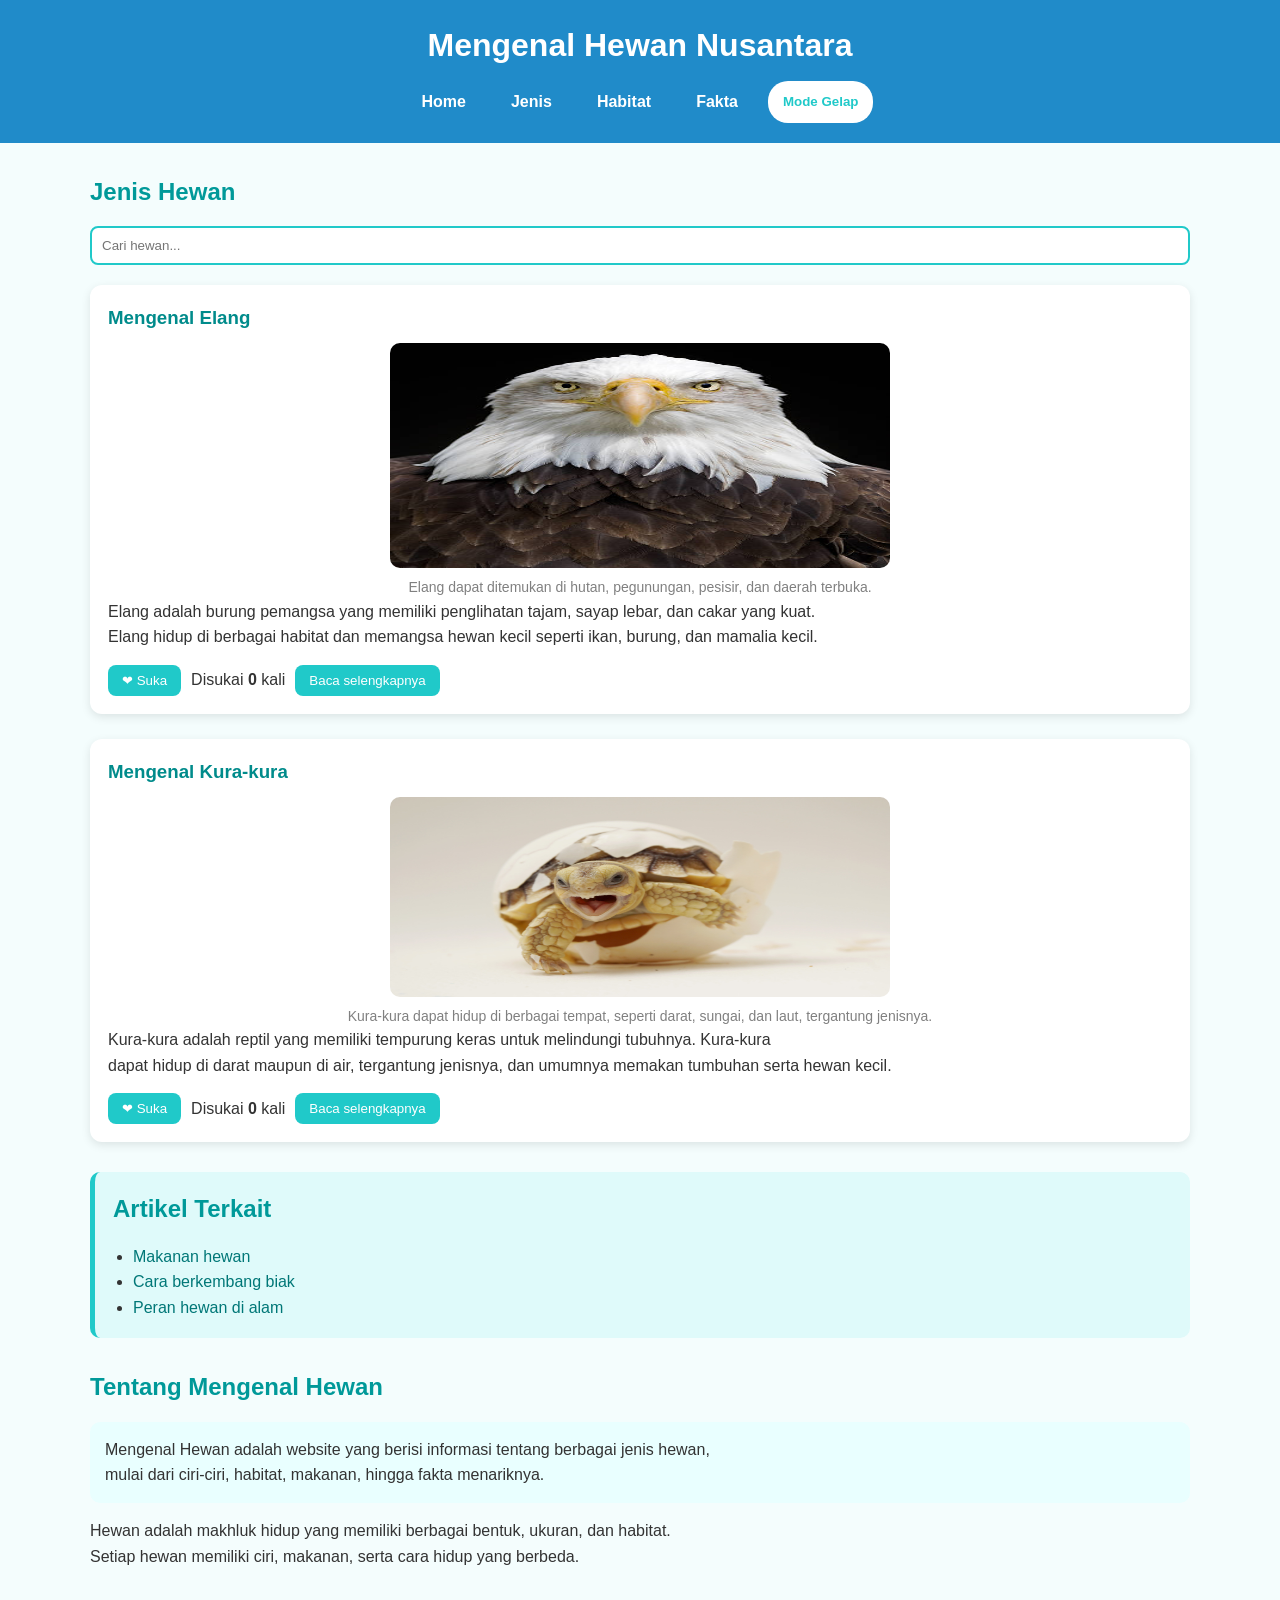
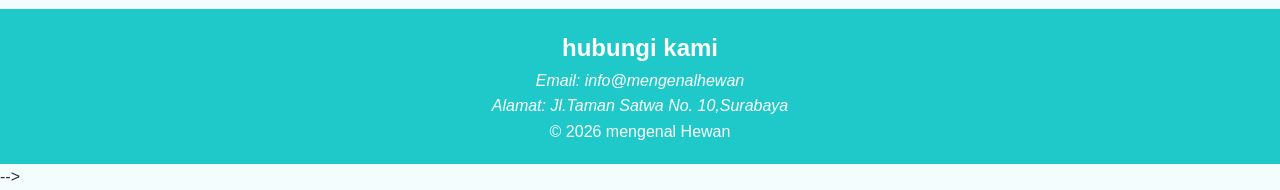
<file: index.html>
<!doctype html>
<html lang="en">
  <head>
    <meta charset="UTF-8" />
    <meta name="viewport" content="width=device-width, initial-scale=1.0" />
    <title>Mengenal Hewan</title>

    <link rel="stylesheet" href="style.css" />

    <!-- TAMBAHAN JS: menyambungkan file script.js. "defer" = tunggu HTML selesai dimuat dulu -->
    <script src="script.js" defer></script>

    <style>
      h1 {
        font-size: 20px;
        background-color: rgb(66, 189, 138);
      }
    </style>
  </head>
  <body>
    <!--Header-->
    <header id="judul">
      <h1>Mengenal Hewan</h1>

      <!--Navigasi-->
      <nav id="navigasi">
        <a href="#">Home</a>
        <a href="jenis.html">Jenis</a>
        <a href="habitat.html">Habitat</a>
        <a href="fakta.html">Fakta</a>
        <!-- TAMBAHAN JS: tombol mode gelap -->
        <button id="tombol-gelap">Mode Gelap</button>
      </nav>
    </header>

    <!--Konten Utama-->
    <main>
      <!--Section-->
      <section id="jenis">
        <h2>Jenis Hewan</h2>

        <!-- TAMBAHAN JS (Tantangan 2, opsional): kotak cari hewan -->
        <input type="text" id="cari" placeholder="Cari hewan..." />

        <!--article 1-->
        <article>
          <h3>Mengenal Elang</h3>
          <figure>
            <img src="istockphoto-108269558-612x612.jpg" alt="" width="400" height="225" />
            <figcaption>
              Elang dapat ditemukan di hutan, pegunungan, pesisir, dan daerah
              terbuka.
            </figcaption>
          </figure>

          <p>
            Elang adalah burung pemangsa yang memiliki penglihatan tajam, sayap
            lebar, dan cakar yang kuat. <br />
            Elang hidup di berbagai habitat dan memangsa hewan kecil seperti
            ikan, burung, dan mamalia kecil.
          </p>

          <!-- TAMBAHAN JS: teks tambahan (disembunyikan dulu lewat class "sembunyi") -->
          <p class="selengkapnya sembunyi">
            Elang membuat sarang di pohon tinggi atau tebing. Beberapa jenis
            elang di Indonesia, seperti Elang Jawa, termasuk satwa yang
            dilindungi.
          </p>

          <!-- TAMBAHAN JS: tombol Suka dan Baca selengkapnya -->
          <div class="aksi">
            <button class="btn-suka">❤ Suka</button>
            <span>Disukai <strong class="jumlah-suka">0</strong> kali</span>
            <button class="btn-baca">Baca selengkapnya</button>
          </div>
        </article>

        <!--article 2-->
        <article>
          <h3>Mengenal Kura-kura</h3>
          <figure>
            <img src="fakta-menarik-tentang-kura-kura-sulcata-halodoc.jpg" alt="" width="2000" height="200" />
            <figcaption>
              Kura-kura dapat hidup di berbagai tempat, seperti darat, sungai,
              dan laut, tergantung jenisnya.
            </figcaption>
          </figure>
          <p>
            Kura-kura adalah reptil yang memiliki tempurung keras untuk
            melindungi tubuhnya. Kura-kura <br />
            dapat hidup di darat maupun di air, tergantung jenisnya, dan umumnya
            memakan tumbuhan serta hewan kecil.
          </p>

          <!-- TAMBAHAN JS: teks tambahan (disembunyikan dulu lewat class "sembunyi") -->
          <p class="selengkapnya sembunyi">
            Tempurung kura-kura menyatu dengan tulang punggung dan tulang
            rusuknya, sehingga kura-kura tidak bisa keluar dari tempurungnya.
            Beberapa jenis dapat hidup lebih dari 50 tahun.
          </p>

          <!-- TAMBAHAN JS: tombol Suka dan Baca selengkapnya -->
          <div class="aksi">
            <button class="btn-suka">❤ Suka</button>
            <span>Disukai <strong class="jumlah-suka">0</strong> kali</span>
            <button class="btn-baca">Baca selengkapnya</button>
          </div>
        </article>
      </section>

      <!--Aside/Sidebar-->
      <aside>
        <h2>Artikel Terkait</h2>
        <ul>
          <li><a href="#">Makanan hewan</a></li>
          <li><a href="#">Cara berkembang biak</a></li>
          <li><a href="#">Peran hewan di alam</a></li>
        </ul>
      </aside>

      <!--Section Tentang-->
      <section id="Tentang">
        <h2>Tentang Mengenal Hewan</h2>

        <div class="wrapper">
          <p>
            Mengenal Hewan adalah website yang berisi informasi tentang berbagai
            jenis hewan, <br />
            mulai dari ciri-ciri, habitat, makanan, hingga fakta menariknya.
          </p>
        </div>
        <p>
          Hewan adalah makhluk hidup yang memiliki berbagai bentuk, ukuran, dan
          habitat. <br />
          Setiap hewan memiliki ciri, makanan, serta cara hidup yang berbeda.
        </p>
      </section>
    </main>
    <!--Footer-->
    <footer id="kontak">
      <h2>Kontak</h2>

      <address class="alamat">
        Email:
        <a href="mailto:info@mengenalhewan">info@mengenalhewan</a>
        <br />

        Alamat: Jl.Taman Satwa No. 10,Surabaya
      </address>

      <p>&copy; 2026 mengenal Hewan</p>
    </footer>
  </body>
</html> -->
</file>
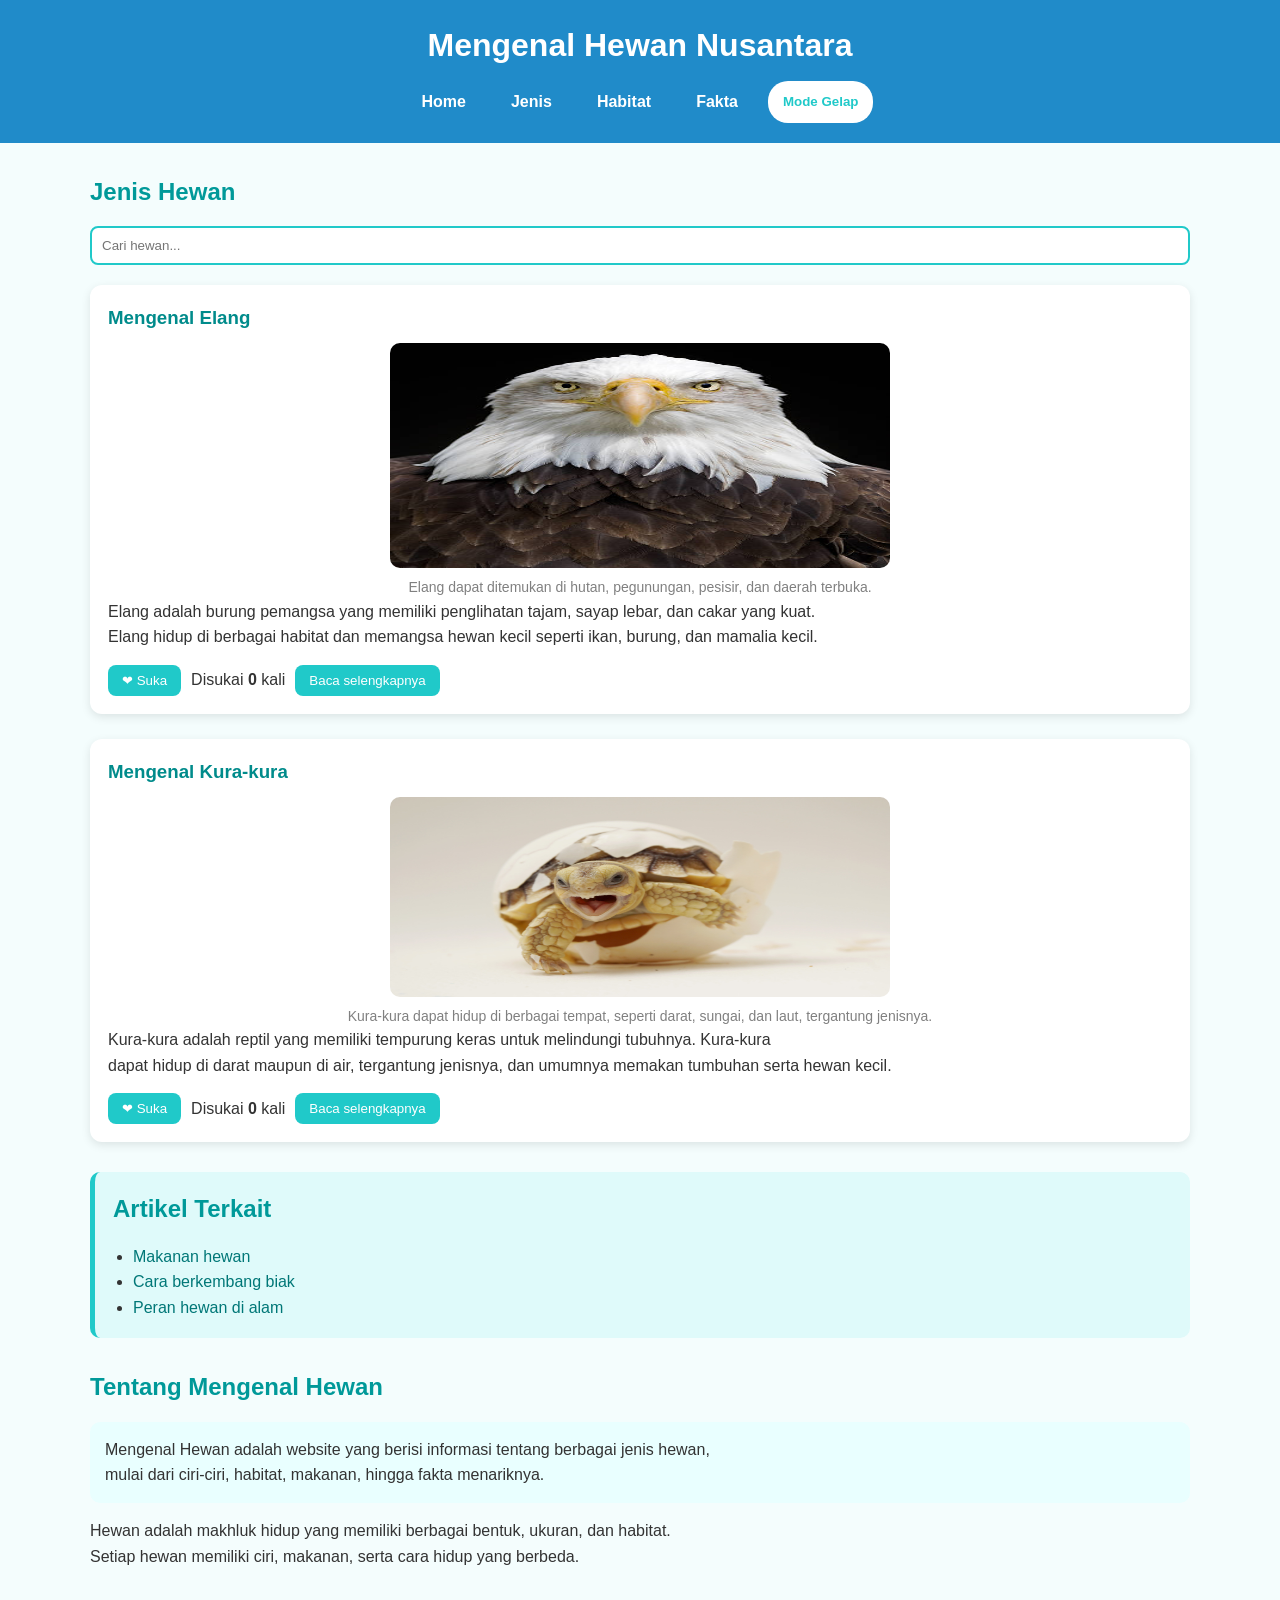
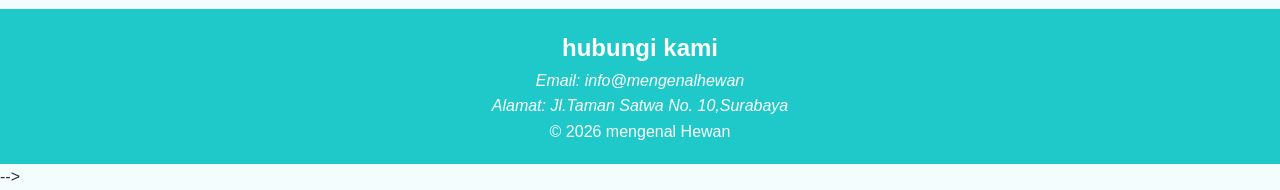
<file: hrml.css.js/index.html>
<!doctype html>
<html lang="en">
  <head>
    <meta charset="UTF-8" />
    <meta name="viewport" content="width=device-width, initial-scale=1.0" />
    <title>Mengenal Hewan</title>

    <link rel="stylesheet" href="style.css" />

    <!-- TAMBAHAN JS: menyambungkan file script.js. "defer" = tunggu HTML selesai dimuat dulu -->
    <script src="script.js" defer></script>

    <style>
      h1 {
        font-size: 20px;
        background-color: rgb(66, 189, 138);
      }
    </style>
  </head>
  <body>
    <!--Header-->
    <header id="judul">
      <h1>Mengenal Hewan</h1>

      <!--Navigasi-->
      <nav id="navigasi">
        <a href="#">Home</a>
        <a href="jenis.html">Jenis</a>
        <a href="habitat.html">Habitat</a>
        <a href="fakta.html">Fakta</a>
        <!-- TAMBAHAN JS: tombol mode gelap -->
        <button id="tombol-gelap">Mode Gelap</button>
      </nav>
    </header>

    <!--Konten Utama-->
    <main>
      <!--Section-->
      <section id="jenis">
        <h2>Jenis Hewan</h2>

        <!-- TAMBAHAN JS (Tantangan 2, opsional): kotak cari hewan -->
        <input type="text" id="cari" placeholder="Cari hewan..." />

        <!--article 1-->
        <article>
          <h3>Mengenal Elang</h3>
          <figure>
            <img src="istockphoto-108269558-612x612.jpg" alt="" width="400" height="225" />
            <figcaption>
              Elang dapat ditemukan di hutan, pegunungan, pesisir, dan daerah
              terbuka.
            </figcaption>
          </figure>

          <p>
            Elang adalah burung pemangsa yang memiliki penglihatan tajam, sayap
            lebar, dan cakar yang kuat. <br />
            Elang hidup di berbagai habitat dan memangsa hewan kecil seperti
            ikan, burung, dan mamalia kecil.
          </p>

          <!-- TAMBAHAN JS: teks tambahan (disembunyikan dulu lewat class "sembunyi") -->
          <p class="selengkapnya sembunyi">
            Elang membuat sarang di pohon tinggi atau tebing. Beberapa jenis
            elang di Indonesia, seperti Elang Jawa, termasuk satwa yang
            dilindungi.
          </p>

          <!-- TAMBAHAN JS: tombol Suka dan Baca selengkapnya -->
          <div class="aksi">
            <button class="btn-suka">❤ Suka</button>
            <span>Disukai <strong class="jumlah-suka">0</strong> kali</span>
            <button class="btn-baca">Baca selengkapnya</button>
          </div>
        </article>

        <!--article 2-->
        <article>
          <h3>Mengenal Kura-kura</h3>
          <figure>
            <img src="fakta-menarik-tentang-kura-kura-sulcata-halodoc.jpg" alt="" width="2000" height="200" />
            <figcaption>
              Kura-kura dapat hidup di berbagai tempat, seperti darat, sungai,
              dan laut, tergantung jenisnya.
            </figcaption>
          </figure>
          <p>
            Kura-kura adalah reptil yang memiliki tempurung keras untuk
            melindungi tubuhnya. Kura-kura <br />
            dapat hidup di darat maupun di air, tergantung jenisnya, dan umumnya
            memakan tumbuhan serta hewan kecil.
          </p>

          <!-- TAMBAHAN JS: teks tambahan (disembunyikan dulu lewat class "sembunyi") -->
          <p class="selengkapnya sembunyi">
            Tempurung kura-kura menyatu dengan tulang punggung dan tulang
            rusuknya, sehingga kura-kura tidak bisa keluar dari tempurungnya.
            Beberapa jenis dapat hidup lebih dari 50 tahun.
          </p>

          <!-- TAMBAHAN JS: tombol Suka dan Baca selengkapnya -->
          <div class="aksi">
            <button class="btn-suka">❤ Suka</button>
            <span>Disukai <strong class="jumlah-suka">0</strong> kali</span>
            <button class="btn-baca">Baca selengkapnya</button>
          </div>
        </article>
      </section>

      <!--Aside/Sidebar-->
      <aside>
        <h2>Artikel Terkait</h2>
        <ul>
          <li><a href="#">Makanan hewan</a></li>
          <li><a href="#">Cara berkembang biak</a></li>
          <li><a href="#">Peran hewan di alam</a></li>
        </ul>
      </aside>

      <!--Section Tentang-->
      <section id="Tentang">
        <h2>Tentang Mengenal Hewan</h2>

        <div class="wrapper">
          <p>
            Mengenal Hewan adalah website yang berisi informasi tentang berbagai
            jenis hewan, <br />
            mulai dari ciri-ciri, habitat, makanan, hingga fakta menariknya.
          </p>
        </div>
        <p>
          Hewan adalah makhluk hidup yang memiliki berbagai bentuk, ukuran, dan
          habitat. <br />
          Setiap hewan memiliki ciri, makanan, serta cara hidup yang berbeda.
        </p>
      </section>
    </main>
    <!--Footer-->
    <footer id="kontak">
      <h2>Kontak</h2>

      <address class="alamat">
        Email:
        <a href="mailto:info@mengenalhewan">info@mengenalhewan</a>
        <br />

        Alamat: Jl.Taman Satwa No. 10,Surabaya
      </address>

      <p>&copy; 2026 mengenal Hewan</p>
    </footer>
  </body>
</html> -->
</file>
<file: style.css>
/* Reset */
*{
    margin: 0;
    padding: 0;
    box-sizing: border-box;
}

body{
    font-family: Arial, Helvetica, sans-serif;
    background: #f4fdfd;
    color: #333;
    line-height: 1.6;
}

/* Header */
header{
    background: #208bc9;
    color: white;
    text-align: center;
    padding: 20px;
}

#judul h1{
    background: transparent;
    color: white;
    font-size: 32px;
    margin-bottom: 10px;
}

/* Navigasi */
nav{
    display: flex;
    justify-content: center;
    gap: 15px;
    flex-wrap: wrap;
    margin-top: 10px;
}

nav a{
    text-decoration: none;
    color: white;
    font-weight: bold;
    padding: 8px 15px;
    border-radius: 20px;
    transition: 0.3s;
}

nav a:hover{
    background: white;
    color: #20c9c9;
}

#tombol-gelap{
    background: white;
    color: #20c9c9;
    border: none;
    padding: 8px 15px;
    border-radius: 20px;
    cursor: pointer;
    font-weight: bold;
}

#tombol-gelap:hover{
    background: #007777;
    color: white;
}

/* Main */
main{
    width: 90%;
    max-width: 1100px;
    margin: 30px auto;
}

/* Judul Section */
section h2,
aside h2{
    color: #009999;
    margin-bottom: 15px;
}

/* Kotak pencarian */
#cari{
    width: 100%;
    padding: 10px;
    margin-bottom: 20px;
    border: 2px solid #20c9c9;
    border-radius: 8px;
}

/* Artikel */
article{
    background: white;
    border-radius: 12px;
    padding: 18px;
    margin-bottom: 25px;
    box-shadow: 0 3px 10px rgba(0,0,0,0.1);
}

article h3{
    color: #008b8b;
    margin-bottom: 10px;
}

article img{
    width: 100%;
    max-width: 500px;
    display: block;
    margin: auto;
    border-radius: 10px;
}

figcaption{
    text-align: center;
    font-size: 14px;
    color: gray;
    margin-top: 8px;
}

/* Tombol aksi */
.aksi{
    display: flex;
    align-items: center;
    gap: 10px;
    flex-wrap: wrap;
    margin-top: 15px;
}

.btn-suka,
.btn-baca{
    background: #20c9c9;
    color: white;
    border: none;
    padding: 8px 14px;
    border-radius: 8px;
    cursor: pointer;
    transition: 0.3s;
}

.btn-suka:hover,
.btn-baca:hover{
    background: #008b8b;
}

/* Teks disembunyikan */
.sembunyi{
    display: none;
}

/* Sidebar */
aside{
    background: #dffafa;
    padding: 18px;
    border-left: 5px solid #20c9c9;
    border-radius: 10px;
    margin: 30px 0;
}

aside ul{
    padding-left: 20px;
}

aside a{
    text-decoration: none;
    color: #007777;
}

aside a:hover{
    text-decoration: underline;
}

/* Tentang */
.wrapper{
    background: #e9ffff;
    padding: 15px;
    border-radius: 10px;
    margin-bottom: 15px;
}

/* Footer */
footer{
    background: #20c9c9;
    color: white;
    text-align: center;
    padding: 20px;
    margin-top: 40px;
}

footer a{
    color: white;
    text-decoration: none;
}

footer a:hover{
    text-decoration: underline;
}

/* Mode Gelap */
body.dark{
    background: #1f1f1f;
    color: #f2f2f2;
}

body.dark article,
body.dark aside,
body.dark .wrapper{
    background: #2b2b2b;
    color: white;
}

body.dark header,
body.dark footer{
    background: #006d6d;
}

body.dark nav a:hover{
    background: #ffffff;
    color: #006d6d;
}

/* Responsif */
@media (max-width: 768px){

    #judul h1{
        font-size: 24px;
    }

    nav{
        flex-direction: column;
        align-items: center;
    }

    .aksi{
        flex-direction: column;
        align-items: flex-start;
    }
}
</file>
<file: hrml.css.js/style.css>
/* Reset */
*{
    margin: 0;
    padding: 0;
    box-sizing: border-box;
}

body{
    font-family: Arial, Helvetica, sans-serif;
    background: #f4fdfd;
    color: #333;
    line-height: 1.6;
}

/* Header */
header{
    background: #208bc9;
    color: white;
    text-align: center;
    padding: 20px;
}

#judul h1{
    background: transparent;
    color: white;
    font-size: 32px;
    margin-bottom: 10px;
}

/* Navigasi */
nav{
    display: flex;
    justify-content: center;
    gap: 15px;
    flex-wrap: wrap;
    margin-top: 10px;
}

nav a{
    text-decoration: none;
    color: white;
    font-weight: bold;
    padding: 8px 15px;
    border-radius: 20px;
    transition: 0.3s;
}

nav a:hover{
    background: white;
    color: #20c9c9;
}

#tombol-gelap{
    background: white;
    color: #20c9c9;
    border: none;
    padding: 8px 15px;
    border-radius: 20px;
    cursor: pointer;
    font-weight: bold;
}

#tombol-gelap:hover{
    background: #007777;
    color: white;
}

/* Main */
main{
    width: 90%;
    max-width: 1100px;
    margin: 30px auto;
}

/* Judul Section */
section h2,
aside h2{
    color: #009999;
    margin-bottom: 15px;
}

/* Kotak pencarian */
#cari{
    width: 100%;
    padding: 10px;
    margin-bottom: 20px;
    border: 2px solid #20c9c9;
    border-radius: 8px;
}

/* Artikel */
article{
    background: white;
    border-radius: 12px;
    padding: 18px;
    margin-bottom: 25px;
    box-shadow: 0 3px 10px rgba(0,0,0,0.1);
}

article h3{
    color: #008b8b;
    margin-bottom: 10px;
}

article img{
    width: 100%;
    max-width: 500px;
    display: block;
    margin: auto;
    border-radius: 10px;
}

figcaption{
    text-align: center;
    font-size: 14px;
    color: gray;
    margin-top: 8px;
}

/* Tombol aksi */
.aksi{
    display: flex;
    align-items: center;
    gap: 10px;
    flex-wrap: wrap;
    margin-top: 15px;
}

.btn-suka,
.btn-baca{
    background: #20c9c9;
    color: white;
    border: none;
    padding: 8px 14px;
    border-radius: 8px;
    cursor: pointer;
    transition: 0.3s;
}

.btn-suka:hover,
.btn-baca:hover{
    background: #008b8b;
}

/* Teks disembunyikan */
.sembunyi{
    display: none;
}

/* Sidebar */
aside{
    background: #dffafa;
    padding: 18px;
    border-left: 5px solid #20c9c9;
    border-radius: 10px;
    margin: 30px 0;
}

aside ul{
    padding-left: 20px;
}

aside a{
    text-decoration: none;
    color: #007777;
}

aside a:hover{
    text-decoration: underline;
}

/* Tentang */
.wrapper{
    background: #e9ffff;
    padding: 15px;
    border-radius: 10px;
    margin-bottom: 15px;
}

/* Footer */
footer{
    background: #20c9c9;
    color: white;
    text-align: center;
    padding: 20px;
    margin-top: 40px;
}

footer a{
    color: white;
    text-decoration: none;
}

footer a:hover{
    text-decoration: underline;
}

/* Mode Gelap */
body.dark{
    background: #1f1f1f;
    color: #f2f2f2;
}

body.dark article,
body.dark aside,
body.dark .wrapper{
    background: #2b2b2b;
    color: white;
}

body.dark header,
body.dark footer{
    background: #006d6d;
}

body.dark nav a:hover{
    background: #ffffff;
    color: #006d6d;
}

/* Responsif */
@media (max-width: 768px){

    #judul h1{
        font-size: 24px;
    }

    nav{
        flex-direction: column;
        align-items: center;
    }

    .aksi{
        flex-direction: column;
        align-items: flex-start;
    }
}
</file>
